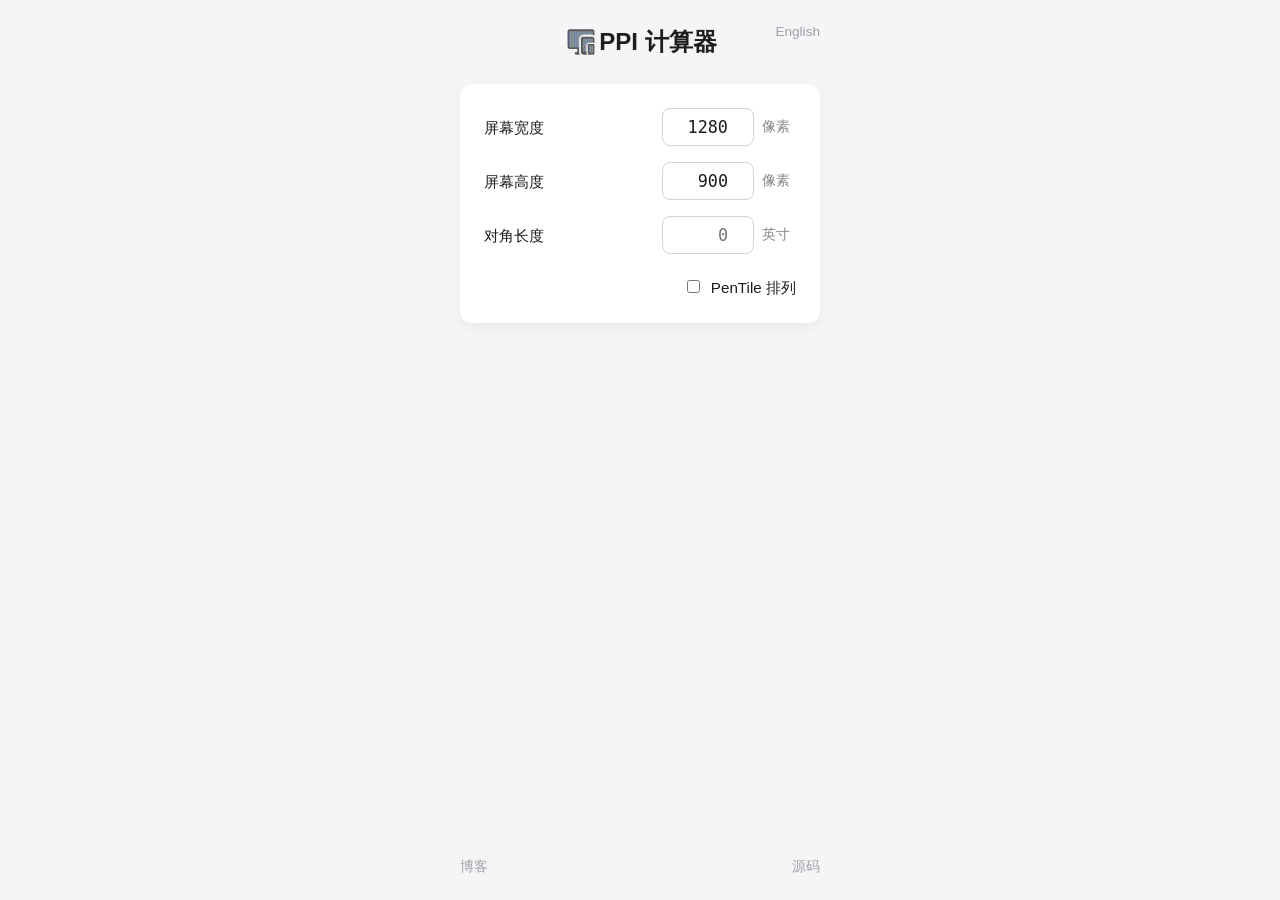
<file: index.html>
<!DOCTYPE html>
<html lang="zh" dir="ltr">

<head>
    <meta charset="utf-8">
    <meta name="viewport" content="width=device-width, initial-scale=1, viewport-fit=cover">
    <meta name="theme-color" content="#121212">
    <meta name="apple-mobile-web-app-capable" content="yes">
    <meta name="apple-mobile-web-app-status-bar-style" content="black-translucent">
    <title>PPI计算器 - 像素密度与缩放建议</title>



    <meta name="keywords" content="PPI, 像素密度, 在线PPI计算器, PPI计算公式, 屏幕分辨率, 缩放, HiDPI, 高分屏, PWA">
    <meta name="description" content="在线PPI计算器：自动获取屏幕分辨率，输入屏幕尺寸即可计算像素密度(PPI)。提供HiDPI/PenTile等效换算和系统缩放建议，支持PWA离线运行。">
    <meta name="baidu-site-verification" content="codeva-UNzFD5RRSz" />

    <link rel="canonical" href="https://ppi.feeshy.top/">
    <link rel="alternate" hreflang="zh" href="https://ppi.feeshy.top/">
    <link rel="alternate" hreflang="en" href="https://ppi.feeshy.top/en">
    <link rel="alternate" hreflang="x-default" href="https://ppi.feeshy.top/">

    <meta property="og:title" content="PPI计算器 - 像素密度与缩放建议">
    <meta property="og:description" content="在线PPI计算器：自动获取屏幕分辨率，输入屏幕尺寸即可计算像素密度(PPI)。提供HiDPI/PenTile等效换算和系统缩放建议，支持PWA离线运行。">
    <meta property="og:type" content="website">
    <meta property="og:url" content="https://ppi.feeshy.top/">

    <link rel="icon" type="image/svg+xml" href="favicon.svg">
    <link rel="manifest" href="manifest.json">
    <link rel="stylesheet" href="style.css">
    <script src="app.js" defer></script>
    <script src="ppi-calc.js" defer></script>

    <script type="application/ld+json">
    {
        "@context": "https://schema.org",
        "@type": "WebApplication",
        "name": "PPI计算器",
        "url": "https://ppi.feeshy.top/",
        "description": "在线PPI计算器，自动获取屏幕分辨率，输入屏幕尺寸即可计算像素密度并提供高分屏缩放比例建议",
        "applicationCategory": "UtilityApplication",
        "operatingSystem": "All",
        "browserRequirements": "Requires JavaScript",
        "offers": { "@type": "Offer", "price": "0" },
        "inLanguage": "zh-CN"
    }
    </script>
</head>

<body>
    <header>
        <a href="./en" class="source-link" lang="en" onclick="setLang('en')">English</a>
    </header>
    <main class="container">

        <h1><object type="image/svg+xml" data="favicon.svg" aria-hidden="true"></object> <span>PPI 计算器</span></h1>

        <!-- 输入区卡片 -->
        <section class="card">
            <div class="input-group">
                <label for="pixelW">屏幕宽度</label> <span id="cmW" class="cm-hint"></span>
                <div class="input-control">
                    <div class="input-main">
                        <input id="pixelW" type="number" placeholder="0">
                        <span class="unit">像素</span>
                    </div>
                </div>
            </div>
            <div class="input-group">
                <label for="pixelH">屏幕高度</label> <span id="cmH" class="cm-hint"></span>
                <div class="input-control">
                    <div class="input-main">
                        <input id="pixelH" type="number" placeholder="0">
                        <span class="unit">像素</span>
                    </div>
                </div>
            </div>
            <div class="input-group">
                <label for="inchD">对角长度</label> <span id="cmD" class="cm-hint"></span>
                <div class="input-control">
                    <div class="input-main">
                        <input id="inchD" type="number" step="0.1" placeholder="0">
                        <span class="unit">英寸</span>
                    </div>
                </div>
            </div>
            <div class="checkbox-group">
                <label for="isPenTile" style="margin:0">PenTile 排列</label>
                <input type="checkbox" id="isPenTile">
            </div>
        </section>

        <!-- 结果与建议展示卡片 -->
        <section id="result-card" class="card hidden">
            <div id="result">
                <p id="ppi"></p>
                <div id="tooLow"></div>
            </div>

            <!-- 缩放建议部分 -->
            <div id="recommend" class="hidden">
                <p class="section-title">系统缩放建议</p>
                <div class="table-wrapper">
                    <table>
                        <thead>
                            <tr>
                                <th></th>
                                <th>更大字号</th>
                                <th class="thisDevice hidden">当前</th>
                                <th>更多内容</th>
                            </tr>
                        </thead>
                        <tbody>
                            <tr>
                                <td>比例</td>
                                <td id="scaleFacLgr">___%</td>
                                <td id="scaleFac" class="thisDevice hidden">___%</td>
                                <td id="scaleFacMore">___%</td>
                            </tr>
                            <tr>
                                <td>CSS 分辨率</td>
                                <td id="resLgr">-</td>
                                <td id="res" class="thisDevice hidden">-</td>
                                <td id="resMore">-</td>
                            </tr>
                        </tbody>
                    </table>
                </div>
            </div>

            <!-- Office 打印缩放建议 -->
            <div id="officeScale" class="hidden">
                <p class="section-title">Office 缩放建议</p>
                <img src="officeScale.png" loading="lazy" alt="MS Office 缩放设置参考截图：调整 Office 缩放比实现 1:1 打印预览" onerror="this.style.display='none'">
                <p id="i18n-office-desc" style="color:var(--text-sec); margin:0;"></p>
            </div>
        </section>

    </main>

    <footer>
        <a href="https://github.com/feeshy/ppi-calc" target="_blank" rel="noopener" class="source-link">源码</a>
        <a href="https://feeshy.top" target="_blank" class="source-link">博客</a>
    </footer>

    <script>
        window.l10n = {
            penTileHint: '等效',
            warnDistance: '建议拉远距离观看',
            warnUpgrade: '建议升级高分屏',
            inputHint: '请输入对角尺寸',
            officeDescWin: '当前系统缩放比例下，将 MS Office 缩放设为 <b style="color:var(--accent)">%s</b>，即可实现 1:1 打印预览。',
            officeDescMac: '当前系统缩放比例下，将 MS Office 缩放设为 <b style="color:var(--accent)">%s</b>，即可实现 1:1 打印预览。'
        };
    </script>
</body>

</html>
</file>
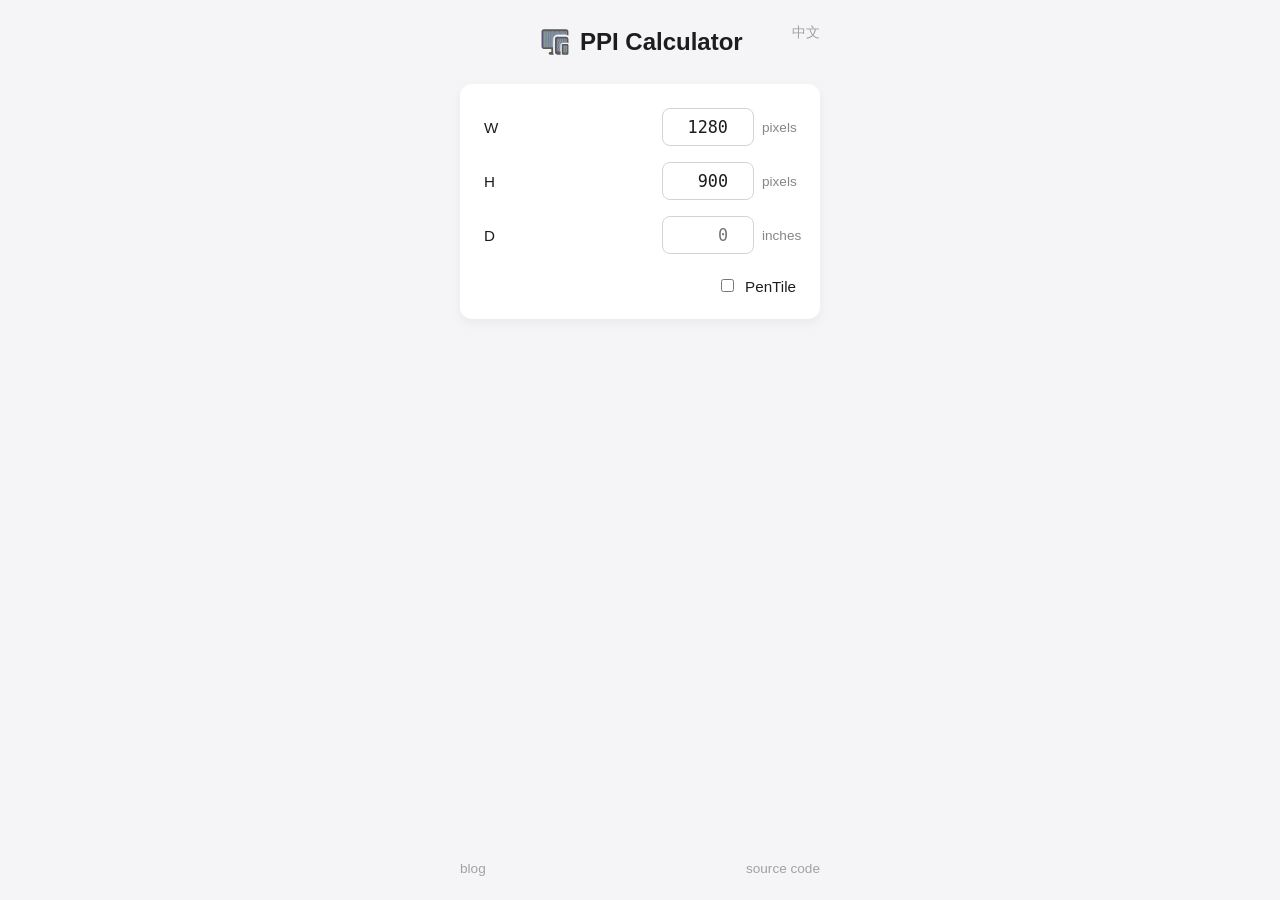
<file: en.html>
<!DOCTYPE html>
<html lang="en" dir="ltr">

<head>
    <meta charset="utf-8">
    <meta name="viewport" content="width=device-width, initial-scale=1, viewport-fit=cover">
    <meta name="apple-mobile-web-app-capable" content="yes">
    <meta name="apple-mobile-web-app-status-bar-style" content="black-translucent">
    <title>PPI Calculator - Pixel Density & Scaling</title>

    <meta name="keywords" content="PPI, pixel density, PPI calculator, pixel density calculator, screen resolution, HiDPI, Retina, scaling, PWA">
    <meta name="description" content="Online PPI calculator: automatically detect screen resolution, input size to calculate pixel density. HiDPI/PenTile scaling suggestions, works offline as a PWA.">

    <link rel="canonical" href="https://ppi.feeshy.top/en">
    <link rel="alternate" hreflang="zh" href="https://ppi.feeshy.top/">
    <link rel="alternate" hreflang="en" href="https://ppi.feeshy.top/en">
    <link rel="alternate" hreflang="x-default" href="https://ppi.feeshy.top/">

    <meta property="og:title" content="PPI Calculator - Pixel Density & Scaling">
    <meta property="og:description" content="Online PPI calculator: automatically detect screen resolution, input size to calculate pixel density. HiDPI/PenTile scaling suggestions, works offline as a PWA.">
    <meta property="og:type" content="website">
    <meta property="og:url" content="https://ppi.feeshy.top/en">

    <link rel="icon" type="image/svg+xml" href="favicon.svg">
    <link rel="manifest" href="manifest-en.json">
    <link rel="stylesheet" href="style.css">
    <script src="app.js" defer></script>
    <script src="ppi-calc.js" defer></script>

    <script type="application/ld+json">
    {
        "@context": "https://schema.org",
        "@type": "WebApplication",
        "name": "PPI Calculator",
        "url": "https://ppi.feeshy.top/en",
        "description": "Online PPI calculator: detect screen resolution and calculate pixel density with HiDPI scaling suggestions",
        "applicationCategory": "UtilityApplication",
        "operatingSystem": "All",
        "browserRequirements": "Requires JavaScript",
        "offers": { "@type": "Offer", "price": "0" },
        "inLanguage": "en"
    }
    </script>
</head>

<body>

    <header>
        <a href="./" class="source-link" lang="zh" onclick="setLang('zh')">中文</a>
    </header>

    <main class="container">
        <h1><object type="image/svg+xml" data="favicon.svg" aria-hidden="true"></object>&nbsp;<span>PPI Calculator</span></h1>

        <section class="card">
            <div class="input-group">
                <label for="pixelW">W</label> <span id="cmW" class="cm-hint"></span>
                <div class="input-control">
                    <div class="input-main">
                        <input id="pixelW" type="number" placeholder="0">
                        <span class="unit">pixels</span>
                    </div>
                </div>
            </div>
            <div class="input-group">
                <label for="pixelH">H</label> <span id="cmH" class="cm-hint"></span>
                <div class="input-control">
                    <div class="input-main">
                        <input id="pixelH" type="number" placeholder="0">
                        <span class="unit">pixels</span>
                    </div>
                </div>
            </div>
            <div class="input-group">
                <label for="inchD">D</label> <span id="cmD" class="cm-hint"></span>
                <div class="input-control">
                    <div class="input-main">
                        <input id="inchD" type="number" step="0.1" placeholder="0">
                        <span class="unit">inches</span>
                    </div>
                </div>
            </div>
            <div class="checkbox-group">
                <label for="isPenTile" style="margin:0">PenTile</label>
                <input type="checkbox" id="isPenTile">
            </div>
        </section>

        <section id="result-card" class="card hidden">
            <div id="result">
                <p id="ppi"></p>
                <div id="tooLow"></div>
            </div>

            <div id="recommend" class="hidden">
                <p class="section-title">Scaling Suggestions</p>
                <div class="table-wrapper">
                    <table>
                        <thead>
                            <tr>
                                <th></th>
                                <th>Larger Text</th>
                                <th class="thisDevice hidden">Current</th>
                                <th>More Content</th>
                            </tr>
                        </thead>
                        <tbody>
                            <tr>
                                <td>Scale</td>
                                <td id="scaleFacLgr">___%</td>
                                <td id="scaleFac" class="thisDevice hidden">___%</td>
                                <td id="scaleFacMore">___%</td>
                            </tr>
                            <tr>
                                <td>CSS Res</td>
                                <td id="resLgr">-</td>
                                <td id="res" class="thisDevice hidden">-</td>
                                <td id="resMore">-</td>
                            </tr>
                        </tbody>
                    </table>
                </div>
            </div>

            <div id="officeScale" class="hidden">
                <p class="section-title">Office Scaling</p>
                <img src="officeScale.png" loading="lazy" alt="MS Office scaling settings screenshot: adjust Office zoom for 1:1 print preview" onerror="this.style.display='none'">
                <p id="i18n-office-desc" style="color:var(--text-sec); margin:0;"></p>
            </div>
        </section>
    </main>

    <footer>
        <a href="https://github.com/feeshy/ppi-calc" target="_blank" rel="noopener" class="source-link">source code</a>
        <a href="https://feeshy.top" target="_blank" class="source-link">blog</a>
    </footer>

    <script>
        window.l10n = {
            penTileHint: 'Equiv.',
            warnDistance: 'Increase viewing distance',
            warnUpgrade: 'Upgrade to High-DPI screen',
            inputHint: 'Enter diagonal size',
            officeDescWin: 'Zoom MS Office to <b style="color:var(--accent)">%s</b> for 1:1 print preview at current system scale.',
            officeDescMac: 'Zoom MS Office to <b style="color:var(--accent)">%s</b> for 1:1 print preview at current system scale.'
        };
    </script>
</body>

</html>
</file>
<file: style.css>
:root {
	--bg-color: #f5f5f7;
	--card-bg: #ffffff;
	--text-main: #1d1d1f;
	--text-sec: #86868b;
	--text-light: #a1a1a6;
	--accent: #0066cc;
	--border: #d2d2d7;
	--radius: 12px;
	--mono-font: "JetBrains Mono", "SF Mono", "Menlo", "Monaco", "Consolas", monospace;
	--condensed-font: "Bahnschrift", -apple-system, BlinkMacSystemFont, sans-serif-condensed, "HarmonyOS Sans Condensed", "Roboto Condensed", "Ubuntu Sans Condensed", "Ubuntu Condensed", "Inconsolata", "Ubuntu Mono", sans-serif;
}

@media (prefers-color-scheme: dark) {
	:root {
		--bg-color: #000000;
		--card-bg: #1c1c1e;
		--text-main: #f5f5f7;
		--text-sec: #a1a1a6;
		--text-light: #6e6e73;
		--accent: #007aff;
		--border: #38383a;
	}
}

* {
	box-sizing: border-box;
	-webkit-tap-highlight-color: transparent;
}

body {
	font-family: -apple-system, BlinkMacSystemFont, "Segoe UI", Roboto, Helvetica, Arial, sans-serif;
	background-color: var(--bg-color);
	color: var(--text-main);
	margin: 0;
	display: flex;
	flex-direction: column;
	align-items: center;
	padding: 0 20px;
	min-height: 100vh;
}

.container {
	width: 100%;
	max-width: 360px;
	margin-top: 24px;
	margin-bottom: 24px;
}

header,
footer {
	position: absolute;
	left: 50%;
	transform: translateX(-50%);
	width: calc(100% - 40px);
	max-width: 360px;
	display: flex;
	flex-direction: row-reverse;
	justify-content: space-between;
	align-items: center;
	z-index: 10;
}

@media screen and (max-height: 879px) {
	footer {
		display: none;
	}
}

@media screen and (min-height: 880px) {
	footer {
		display: flex;
	}
}

header {
	top: 24px;
}

footer {
	bottom: 24px;
}

h1 {
	font-size: 1.5rem;
	margin: 0;
	font-weight: 600;
	margin-bottom: 24px;
	display: flex;
	justify-content: center;
	align-items: center;
}

h1 img {
	height: 1em;
	vertical-align: -0.12em;
	margin-right: 0.2em;
}

h1 object {
	height: 1.5em;
	width: 1.5em;
}

.source-link {
	color: var(--text-light);
	text-decoration: none;
	font-size: 0.85rem;
}

.card {
	background: var(--card-bg);
	border-radius: var(--radius);
	padding: 24px;
	margin-bottom: 20px;
	box-shadow: 0 4px 12px rgba(0, 0, 0, 0.05);
}

.input-group {
	display: flex;
	justify-content: space-between;
	align-items: baseline;
	margin-bottom: 16px;
}

label {
	font-size: 0.95rem;
	color: var(--text-main);
	padding-top: 8px;
}

.input-control {
	display: flex;
	flex-direction: column;
	align-items: flex-end;
}

.input-main {
	display: flex;
	align-items: center;
	gap: 8px;
}

.unit {
	font-size: 0.85rem;
	color: var(--text-sec);
	width: 2.5em;
}

input[type="number"] {
	width: 5.5em;
	padding: 8px 10px;
	border: 1px solid var(--border);
	border-radius: 8px;
	background: transparent;
	color: var(--text-main);
	font-size: 1.05rem;
	font-family: var(--mono-font);
	text-align: right;
	outline: none;
}

input:focus {
	border-color: var(--accent);
}

.cm-hint {
	font-size: 0.75rem;
	color: var(--text-light);
}

.checkbox-group {
	display: flex;
	flex-direction: row-reverse;
	align-items: baseline;
	gap: 8px;
	font-size: 0.9rem;
	margin-top: 10px;
	color: var(--text-sec);
}

#result {
	text-align: center;
	padding: 10px 0;
}

#ppi {
	font-size: 2.4rem;
	font-weight: 700;
	color: var(--accent);
	margin: 0;
	font-family: var(--mono-font);
}

#tooLow {
	color: #ff3b30;
	font-size: 0.9rem;
	margin-top: 8px;
	line-height: 1.4;
}

.section-title {
	font-size: 0.9rem;
	font-weight: 600;
	margin: 24px 0 12px;
	color: var(--text-sec);
}

.table-wrapper {
	overflow-x: auto;
	margin: 16px -8px 0;
}

table {
	width: 100%;
	min-width: 300px;
	border-collapse: collapse;
	font-size: 0.85rem;
	text-align: center;
}

th {
	color: var(--text-sec);
	font-weight: normal;
	padding: 8px;
}

td {
	padding: 12px 8px;
	border-top: 1px solid var(--border);
	font-family: var(--condensed-font);
	font-stretch: condensed;
}

#officeScale {
	margin-top: 24px;
	font-size: 0.85rem;
	border-top: 1px dashed var(--border);
	padding-top: 20px;
}

#officeScale img {
	width: 100%;
	border-radius: 6px;
	margin-bottom: 12px;
	filter: grayscale(1) opacity(0.8);
}

@media (prefers-color-scheme: dark) {
	#officeScale img {
		filter: invert(1) opacity(0.6);
	}
}

.hidden {
	display: none !important;
}
</file>
